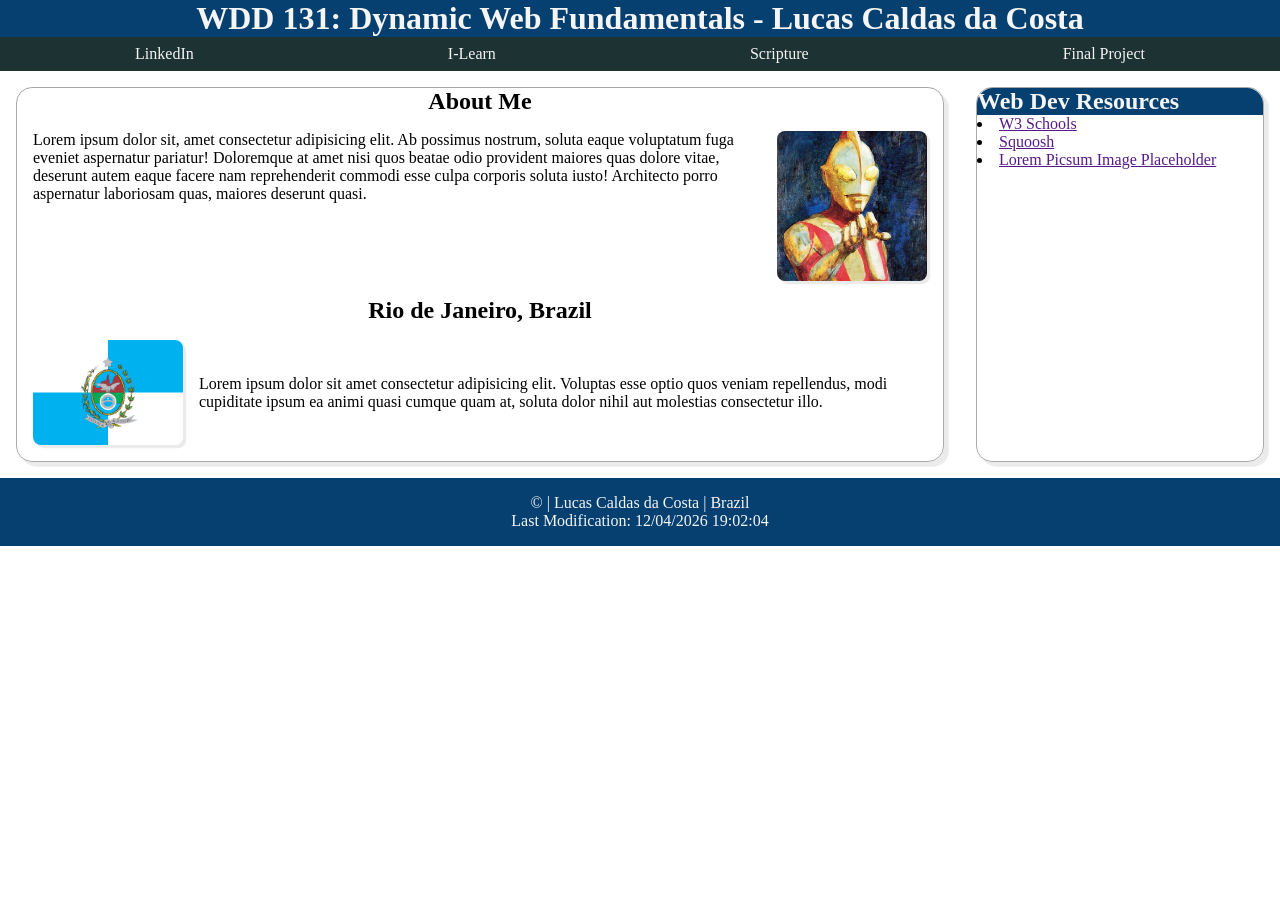
<file: index.html>
<!DOCTYPE html>
<html lang="en">
<head>
    <meta charset="UTF-8">
    <meta name="viewport" content="width=device-width, initial-scale=1.0">
    <meta name="author" content="Lucas Caldas da Costa">
    <meta name="description" content="Home Page, Index, Flag, Country; WDD 131 - Dynamic Web Fundamentals - Lucas Caldas da Costa">

    <link rel="stylesheet" href="styles/base.css">
    <script src="scripts/getdates.js" defer></script>

    <title>WDD 131 - Dynamic Web Fundamentals - Lucas Caldas da Costa</title>
</head>
<body>
    <header>
        <h1>
            WDD 131: Dynamic Web Fundamentals - Lucas Caldas da Costa
        </h1>

        <nav>
            <a href="https://www.linkedin.com/in/lucas-da-costa-056604245?lipi=urn%3Ali%3Apage%3Ad_flagship3_profile_view_base_contact_details%3Bl9hA3rx5TUKpf2RQ1hrOfQ%3D%3D">LinkedIn</a>
            <a href=" https://byui.instructure.com/">I-Learn</a>
            <a href="https://www.churchofjesuschrist.org/study/scriptures/bofm/moro/10?lang=eng">Scripture</a>
            <a href="">Final Project</a>
        </nav>
    </header>

    <main>
        <section class="card">
            <div>
                <h2>About Me</h2>
                <img src="images/profile.jpg" alt="Profile Picture" id="profile_pic">
                <p id="about_me">Lorem ipsum dolor sit, amet consectetur adipisicing elit. Ab possimus nostrum, soluta eaque voluptatum fuga eveniet aspernatur pariatur! Doloremque at amet nisi quos beatae odio provident maiores quas dolore vitae, deserunt autem eaque facere nam reprehenderit commodi esse culpa corporis soluta iusto! Architecto porro aspernatur laboriosam quas, maiores deserunt quasi.</p>
            </div>

            <div>
                <h2>Rio de Janeiro, Brazil</h2>
                <img src="images/Bandeira_do_estado_do_Rio_de_Janeiro.svg.png" alt="Rio de Janeiro State Flag" id="flag_pic">
                <p>Lorem ipsum dolor sit amet consectetur adipisicing elit. Voluptas esse optio quos veniam repellendus, modi cupiditate ipsum ea animi quasi cumque quam at, soluta dolor nihil aut molestias consectetur illo.</p>
            </div>
        </section>

        <section class="card">
            <h1>Web Dev Resources</h1>
            <li><a href="">W3 Schools</a></li>
            <li><a href="">Squoosh</a></li>
            <li><a href="">Lorem Picsum Image Placeholder</a></li>
        </section>
    </main>

    <footer>
        <p>&copy;
            <span id="currentyear"></span>|
            Lucas Caldas da Costa | Brazil
        </p>
        <p id="lastModified"></p>
    </footer>
</body>
</html>
</file>
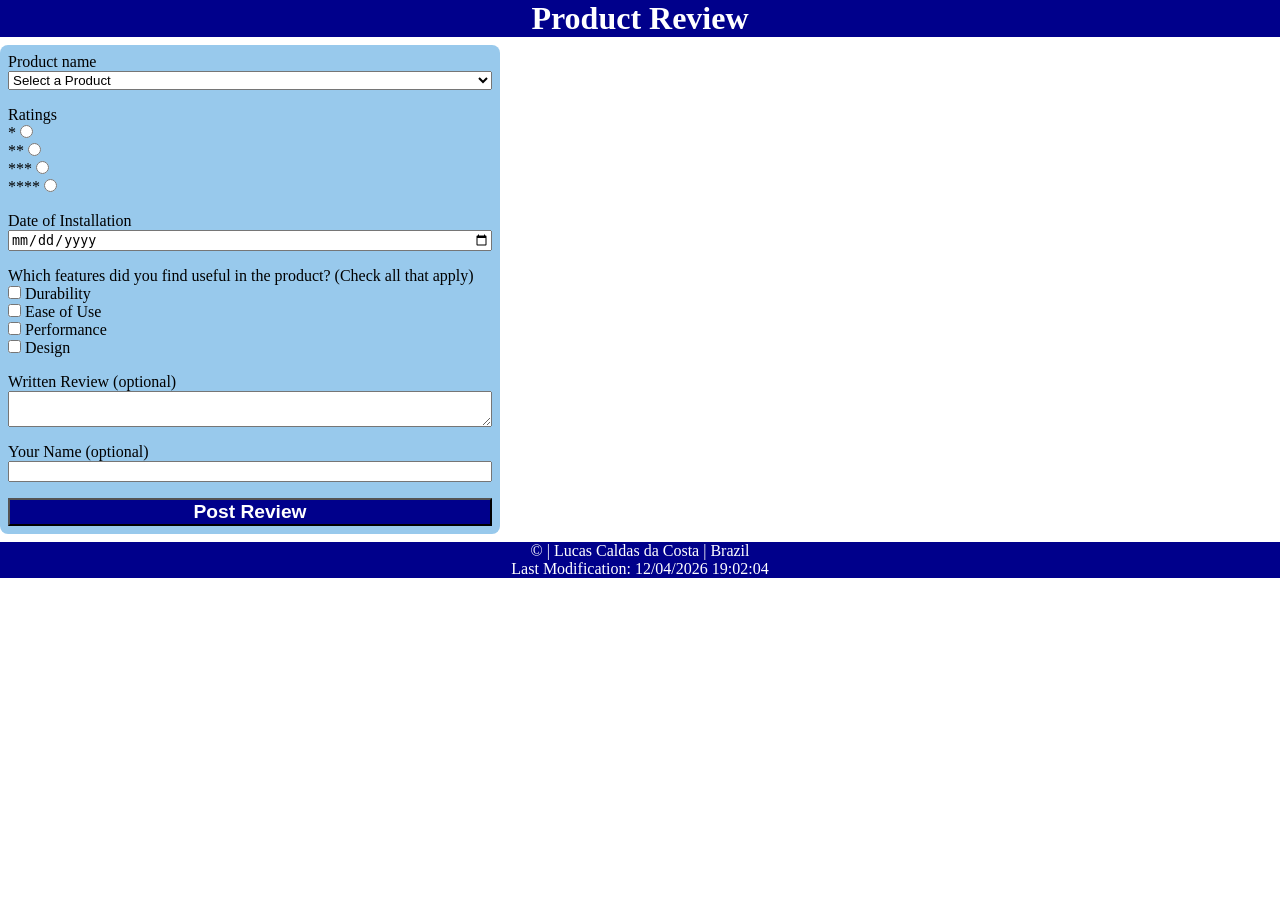
<file: form.html>
<!DOCTYPE html>
<html lang="en">
<head>
    <meta charset="UTF-8">
    <meta name="viewport" content="width=device-width, initial-scale=1.0">
    <link rel="stylesheet" href="styles/form&review.css">
    <script src="scripts/form&review.js" defer></script>
    <title>Product Review Form</title>
</head>
<body>
    <header>
        <h1>Product Review</h1>
    </header>

    <form action="review.html" method="get">
        <div class="container_div">
            <label for="productName">Product name</label>
            <select name="productName" id="productName" required>
                <option value="" disabled selected>Select a Product</option>
                <!-- add items from JS script Array -->
            </select>
        </div>

         <div class="container_div" id="overallRating">
            <label for="overallRating">Ratings</label>
            <div>
                <label for="1*">*</label>
                <input type="radio" id="1*" name="ratings" value="*" required>
            </div>

            <div>
                <label for="2*">**</label>
                <input type="radio" id="2*" name="ratings" value="**">
            </div>

            <div>
                <label for="3*">***</label>
                <input type="radio" id="3*" name="ratings" value="***">
            </div>

            <div>
                <label for="4*">****</label>
                <input type="radio" id="4*" name="ratings" value="****">
            </div>
         </div>

         <div class="container_div">
            <label for="">Date of Installation</label>
            <input type="date" name="date_of_installation" id="date_of_installation">
         </div>

         <div class="container_div" id="useful_features">
            <!-- <p>Which features did you find useful in the product? (Check all that apply)</p> -->
             <label for="useful_features">Which features did you find useful in the product? (Check all that apply)</label>

            <div>
                <input type="checkbox" name="useful_features" id="durability" value="durability">
                <label for="durability">Durability</label>
            </div>

            <div>
                <input type="checkbox" name="useful_features" id="ease_of_use" value="ease_of_use">
                <label for="ease_of_use">Ease of Use</label>
            </div>

            <div>
                <input type="checkbox" name="useful_features" id="performance" value="performance">
                <label for="performance">Performance</label>
            </div> 
            
            <div>
                <input type="checkbox" name="useful_features" id="design" value="design">
                <label for="design">Design</label>
            </div>
         </div>

         <div class="container_div">
            <label for="written_review">Written Review (optional)</label>
            <textarea name="written_review" id="written_review"></textarea>
         </div>

         <div class="container_div">
            <label for="your_name">Your Name (optional)</label>
            <input type="text" name="your_name" id="your_name">
         </div>

         <div class="container_div">
            <input type="submit" name="submit" id="submit" value="Post Review">
         </div>
    </form>

    <footer>
        <p>&copy;
            <span id="currentyear"></span>|
            Lucas Caldas da Costa | Brazil
        </p>
        <p id="lastModified"></p>
    </footer>
</body>
</html>
</file>
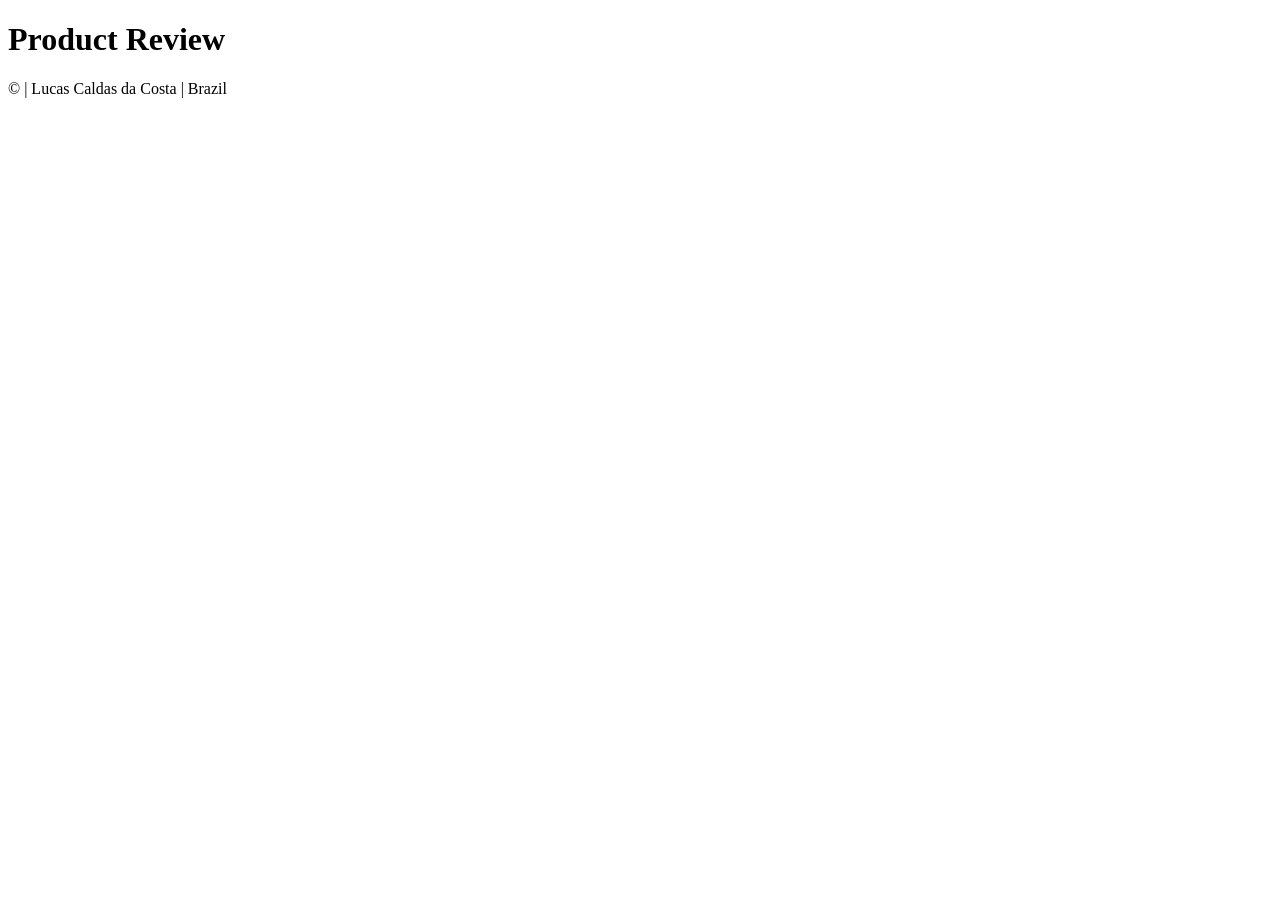
<file: review.html>
<!DOCTYPE html>
<html lang="en">
<head>
    <meta charset="UTF-8">
    <meta name="viewport" content="width=device-width, initial-scale=1.0">
    <link rel="stylesheet" href="">
    <title>Product Review Form</title>
</head>
<body>
    <header>
        <h1>Product Review</h1>
    </header>

    <footer>
        <p>&copy;
            <span id="currentyear"></span>|
            Lucas Caldas da Costa | Brazil
        </p>
        <p id="lastModified"></p>
    </footer>
</body>
</html>
</file>
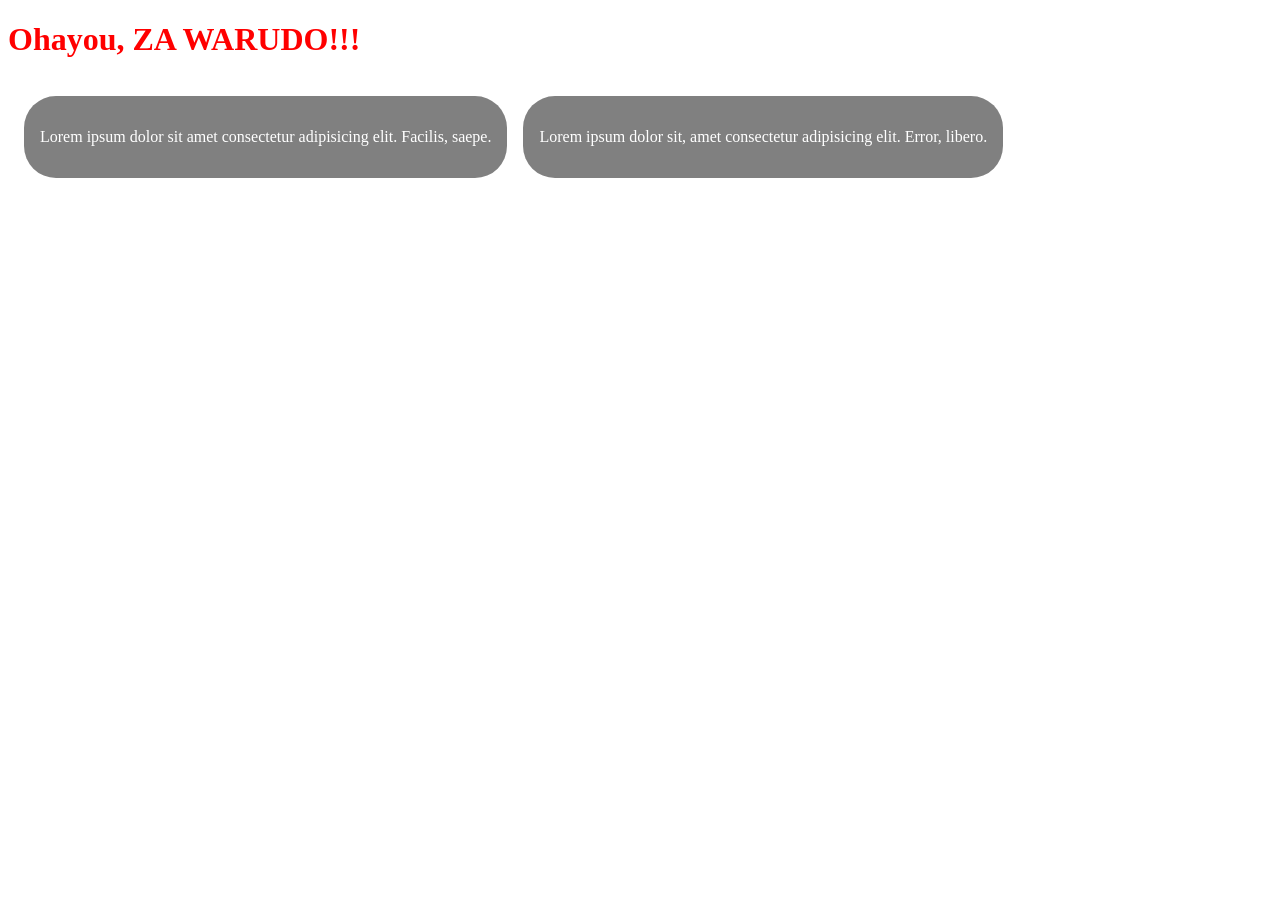
<file: testing/responsive.html>
<!DOCTYPE html>
<html lang="en">
<head>
    <meta charset="UTF-8">
    <meta name="viewport" content="width=device-width, initial-scale=1.0">
    <title>Document</title>
    <link rel="stylesheet" href="responsive.css">
    <link rel="stylesheet" href="responsive-large.css">
</head>
<body>
    <h1>Ohayou, ZA WARUDO!!!</h1>

    <div id="random-div">
        <div>
            <p>Lorem ipsum dolor sit amet consectetur adipisicing elit. Facilis, saepe.</p>
        </div>
        <div>
            <p>Lorem ipsum dolor sit, amet consectetur adipisicing elit. Error, libero.</p>
        </div>
    </div>
    
</body>
</html>
</file>
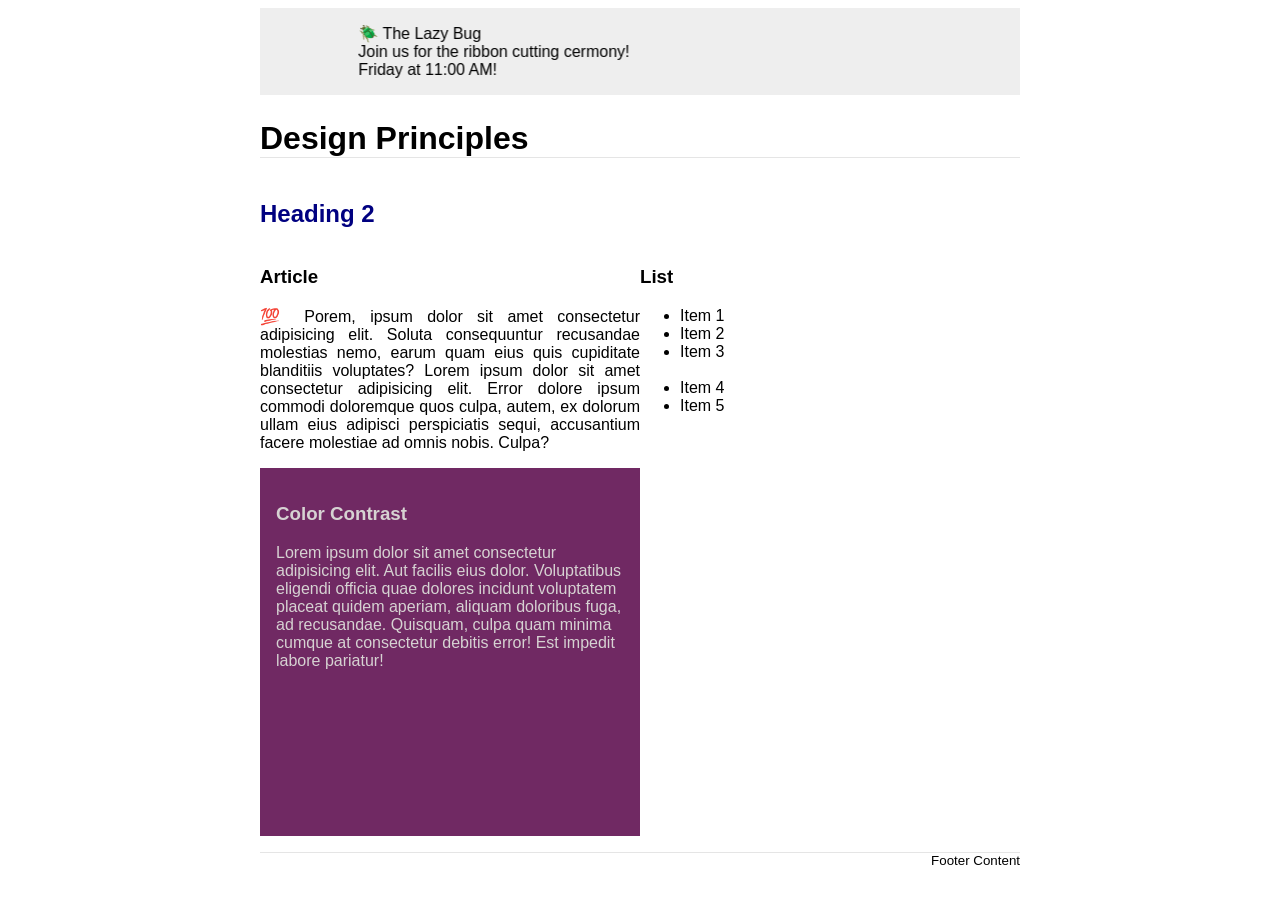
<file: week03/design.html>
<!DOCTYPE html>
<html lang="en">
<head>
    <meta charset="UTF-8">
    <meta name="viewport" content="width=device-width, initial-scale=1.0">
    <link rel="stylesheet" href="styles/design.css">
    <title>Document</title>
</head>
<body>
    <header>
        <marquee behavior="alternate" direction="right">🪲 The Lazy Bug<br>Join us for the ribbon cutting cermony!<br>Friday at 11:00 AM!</marquee>
        <h1>Design Principles</h1>
    </header>
    <main>
        <h2>Heading 2</h2>
        <section>
            <h3>Article</h3>
            <article>
                <p>💯 Porem, ipsum dolor sit amet consectetur adipisicing elit. Soluta consequuntur recusandae molestias nemo, earum quam eius quis cupiditate blanditiis voluptates? Lorem ipsum dolor sit amet consectetur adipisicing elit. Error dolore ipsum commodi doloremque quos culpa, autem, ex dolorum ullam eius adipisci perspiciatis sequi, accusantium facere molestiae ad omnis nobis. Culpa?</p>
            </article>
        </section>
        <section>
            <h3>List</h3>
            <ul>
                <li>Item 1</li>
                <li>Item 2</li>
                <li>Item 3<br><br></li>
                <li>Item 4</li>
                <li>Item 5</li>
            </ul>
        </section>
        <div class="callout">
            <h3>Color Contrast</h3>
            <p>Lorem ipsum dolor sit amet consectetur adipisicing elit. Aut facilis eius dolor. Voluptatibus eligendi officia quae dolores incidunt voluptatem placeat quidem aperiam, aliquam doloribus fuga, ad recusandae. Quisquam, culpa quam minima cumque at consectetur debitis error! Est impedit labore pariatur!</p>
        </div>
    </main>
    <footer>
        Footer Content
    </footer>
</body>
</html>
</file>
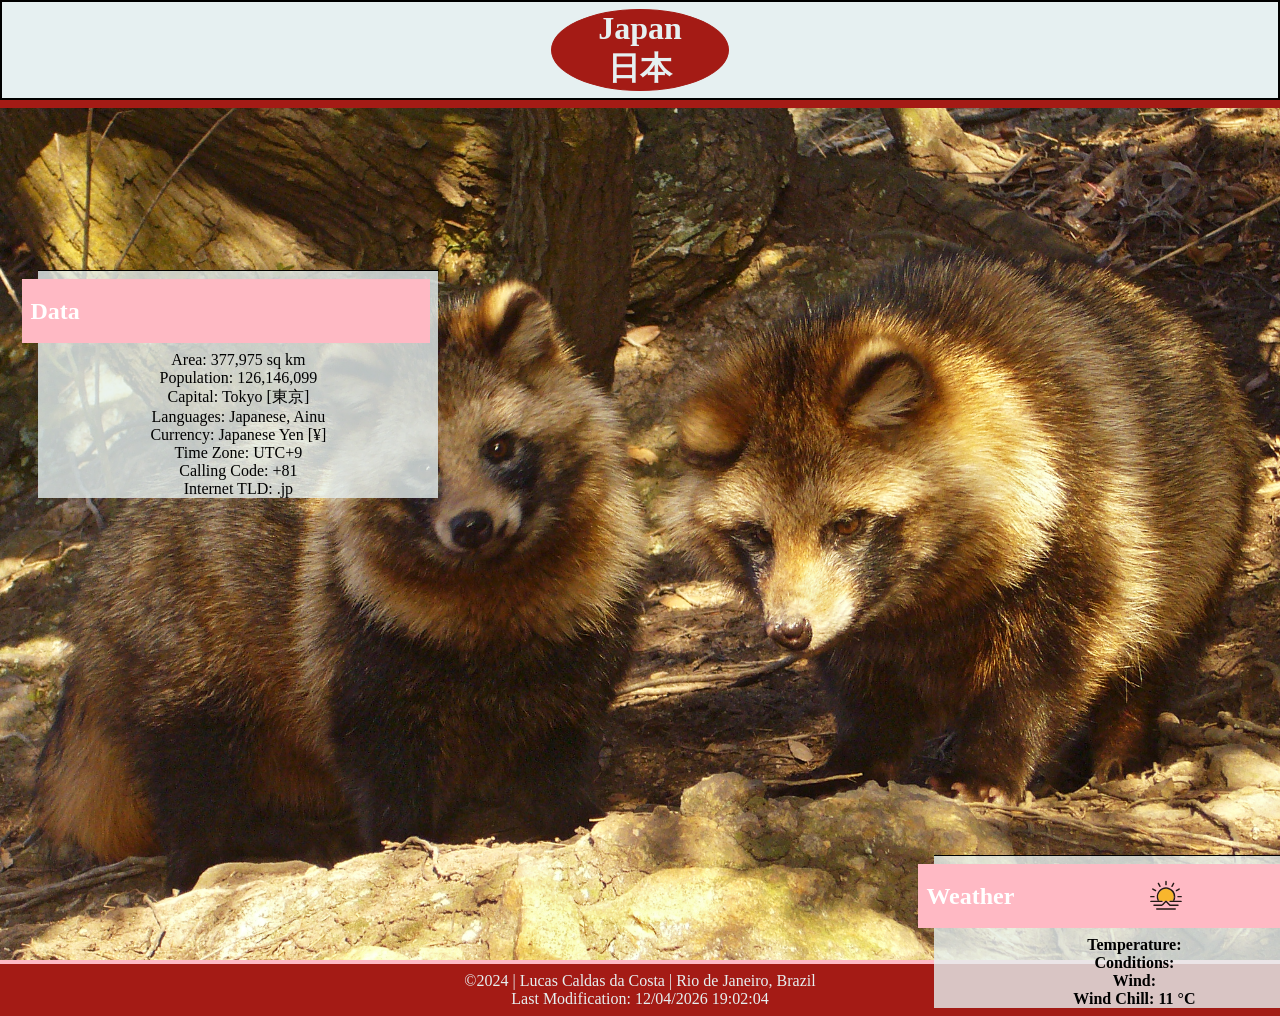
<file: week03/place.html>
<!DOCTYPE html>
<html lang="en">
<head>
    <meta charset="UTF-8">
    <meta name="viewport" content="width=device-width, initial-scale=1.0">

    <meta name="description" content="page about Hawaii">
    <meta name="author" content="Lucas Caldas da Costa">

    <link rel="stylesheet" href="styles/place.css">
    <script src="scripts/place.js" defer></script>

    <title>Japan - 日本</title>
</head>
<body>
    <header>
        <h1>Japan </br>日本</h1>
    </header>

    <main>
        <picture>
            <source srcset="images\Tanuki01_960.jpg" media="(min-width: 600px)">
            <img id="hero_img" src="images/raccoon-dog-871608_1920.jpg" alt="Tanuki - Japanese Racoon Dog">
        </picture>
        <section id="data">
            <div class="panel_tl">
                <h2>Data</h2>
            </div>
            <div>
                <p>Area: 377,975 sq km</p>
                <p>Population: 126,146,099</p>
                <p>Capital: Tokyo [東京]</p>
                <p>Languages: Japanese, Ainu</p>
                <p>Currency: Japanese Yen [¥]</p>
                <p>Time Zone: UTC+9</p>
                <p>Calling Code: +81</p>
                <p>Internet TLD: .jp</p>
            </div>
        </section>
        <section id="weather">
            <div class="panel_tl">
                <h2>Weather</h2>
                <img src="images/1530387_weather_morning_sun_sunrise_icon.svg" alt="Sun & Clouds logo">
            </div>
            <div>
                <p id="names">Temperature:</p>
                <p id="names">Conditions:</p>
                <p id="names">Wind:</p>
                <p id="windChillResult">Wind Chill</p>
            </div>
            <!-- <div id="values">
                <p id="">Temperature</p>
                <p>Conditions</p>
                <p id="windSpeed">Wind Speed</p>
                <p id="windChillResult">Wind Chill</p>
            </div> -->
        </section>
    </main>
    
    <footer>
        <p>&copy;2024 | Lucas Caldas da Costa | Rio de Janeiro, Brazil</p>
            <p id="lastModified">Me chamo Lucas</p>
    </footer>
</body>
</html>
</file>
<file: styles/base.css>
:root {
    --p-color: #064070;
    --s-color: #f5f5f5;
    --acc-color: #1d3232;

}

* {
    margin: auto 0;
    border: 0;
    padding: 0;
    /* font-family: ; */
}

header {
    background-color: var(--p-color);
    color: var(--s-color);
    text-align: center;
}

nav {
    background-color: var(--acc-color);
    display: flex;
    justify-content: space-around;
    padding: 0.5rem;
    
    a {
        color: var(--s-color);
        text-decoration: none;
    }

    a:hover {
        color: var(--acc-color);
        background-color: var(--s-color);
    }
}

main {
    display: grid;
    grid-template-columns: 3fr 1fr;
}

.card {
    margin: 1rem;
    border: 1px solid darkgray;
    border-radius: 1rem;
    box-shadow: 0.3rem 0.3rem hsla(0, 0%, 0%, 0.078);

    img {
        max-width: 150px;
        margin: 1rem;
        box-shadow: 0.2rem 0.2rem hsla(0, 0%, 0%, 0.078);
        border-radius: 0.5rem;
    }

    h1 {
        background-color: var(--p-color);
        color: var(--s-color);
        border-radius: 1rem 1rem 0 0;
    }

    div {
        display: grid;
        grid-template-areas: 1fr 1fr 1fr 1fr;

        h1, h2 {
            grid-column: 1/3;
            grid-row: 1/2;
            text-align: center;
        }

        #about_me {
            grid-column: 1/2;
            grid-row: 2/3;
            margin: 1rem;
        }

        #profile_pic {
            grid-column: 2/3;
            grid-row: 2/3;
        }

        #flag_pic {
            grid-column: 1/2;
            grid-row: 2/3;
        }

        p {
            grid-column: 2/3;
            grid-row: 2/3;
        }
    }
}

footer {
    padding: 1rem;
    background-color: var(--p-color);
    color: var(--s-color);
    text-align: center;
}
</file>
<file: styles/form&review.css>
:root {
    --color1: #00008b;
    --color2: #98c9ec;
}

* {
    margin: 0;
}

header, footer {
    background-color: var(--color1);
    color: white;
    text-align: center;
}

form {
    background-color: var(--color2);
    margin: .5rem 0;
    border-radius: .5rem;
    max-width: 500px;
}

.container_div {
    /* margin: .5rem; */
    padding: .5rem;
    display: flex;
    flex-direction: column;
}

#submit {
    font-weight: bolder;
    font-size: larger;
    color: white;
    background-color: var(--color1);
}

#submit:hover {
    background-color: white;
    color: var(--color1);
    cursor: pointer;
}
</file>
<file: testing/responsive.css>
#random-div {
    padding: 1rem;
    display: flex;
    flex-direction: column;
    gap: 1rem;
    color: white;
}

#random-div div {
    padding: 1rem;
    background-color: gray;
    border-radius: 2rem;
}
</file>
<file: testing/responsive-large.css>
@media only screen and (min-width: 500px) {
    h1 {
        color: red;
    }
}

@media only screen and (min-width: 650px) {
    #random-div {
        flex-direction: row;
    }
}
</file>
<file: week03/styles/design.css>
body {
	font-family: Roboto, helvetica, sans-serif;
}

header,
main,
footer {
	max-width: 760px;
	margin: 0 auto;
}

marquee {
	padding: 1rem;
	background-color: #eee;
}

h1 {
	border-bottom: 1px solid rgba(0, 0, 0, 0.1);
}

main {
	display: grid;
}

h2 {
	color: navy;
	text-align: left;
}

article p {
	text-align: justify;
}

.callout {
	color: #d6d2d2;
	background-color: #702963;
    padding: 1rem;
}

footer {
	margin-top: 1rem;
	border-top: 1px solid rgba(0, 0, 0, 0.1);
	font-size: smaller;
	text-align: right;
}

main {
	display: grid;
	grid-template-columns: 1fr 1fr;
	grid-template-rows: 0.5fr 3fr 5fr;

	.callout {
		grid-row: 3/4;
		grid-column: 0/8;
	}

	section {
		grid-row: 2/3;
	}
}
</file>
<file: week03/styles/place.css>
/* general */
:root {
    --color1: #a41b15;
    --color2: #e6f0f1;
    --color3: #ffb9c4;
}

* {
    margin: 0 auto;
    padding: 0;
    /* max-width: 1255px;
    max-height: 895px; */
}

header {
    border: 2px solid black;
    text-align: center;
    display: flex;
    align-items: center;
    height: 6rem;
    background-color: var(--color2);

    h1 {
        border: 1px solid var(--color1);
        border-radius: 100%;
        width: 11rem;
        height: 5rem;
        background-color: var(--color1);
        color: var(--color2);
        display: flex;
        align-items: center;
        justify-content: center;
    }
}

footer {
    padding: .5rem;
    text-align: center;
    color: var(--color2);
    background-color: var(--color1);
}

/* Mobile view */
main {
    background-color: var(--color1);
    padding: .5rem 0 0 0; 
    display: flex;
    flex-direction: column;
    align-items: center;
}

#hero_img {
    width: 400px;
    height: auto;
    margin: 0;
}

picture {
    background-color: var(--color3);
}

section {
    border-top: .3px solid black;
    text-align: center;
    width: 25rem;
    background-color: white;
}

#weather {
    img {
        height: 3rem;
    }
}

#names, #windChillResult {
    font-weight: bolder;
}


/* Wide view */
@media only screen and (min-width: 600px) {
    main {
        justify-content: space-between;
    }

    #hero_img {
        width: 100%;
        height: auto;
        position: relative;
        align-self: center;
    }

    section {
        position: absolute;
        background-color: #e6f0f1cc;
    }

    #data {
        top: 30%;
        left: 3%;
    }

    #weather {
        top: 95%;
        left: 73%;

    }

    .panel_tl {
        display: flex;

        background-color: var(--color3);
        margin: 0.5rem;
        margin-left: -1rem;
        padding: .5rem;
        color: var(--color2);
        justify-content: flex-start;
        height: 48px;
        align-items: center;
    }

    h2 {
        margin: 0;
        color: white;
    }
}
</file>
